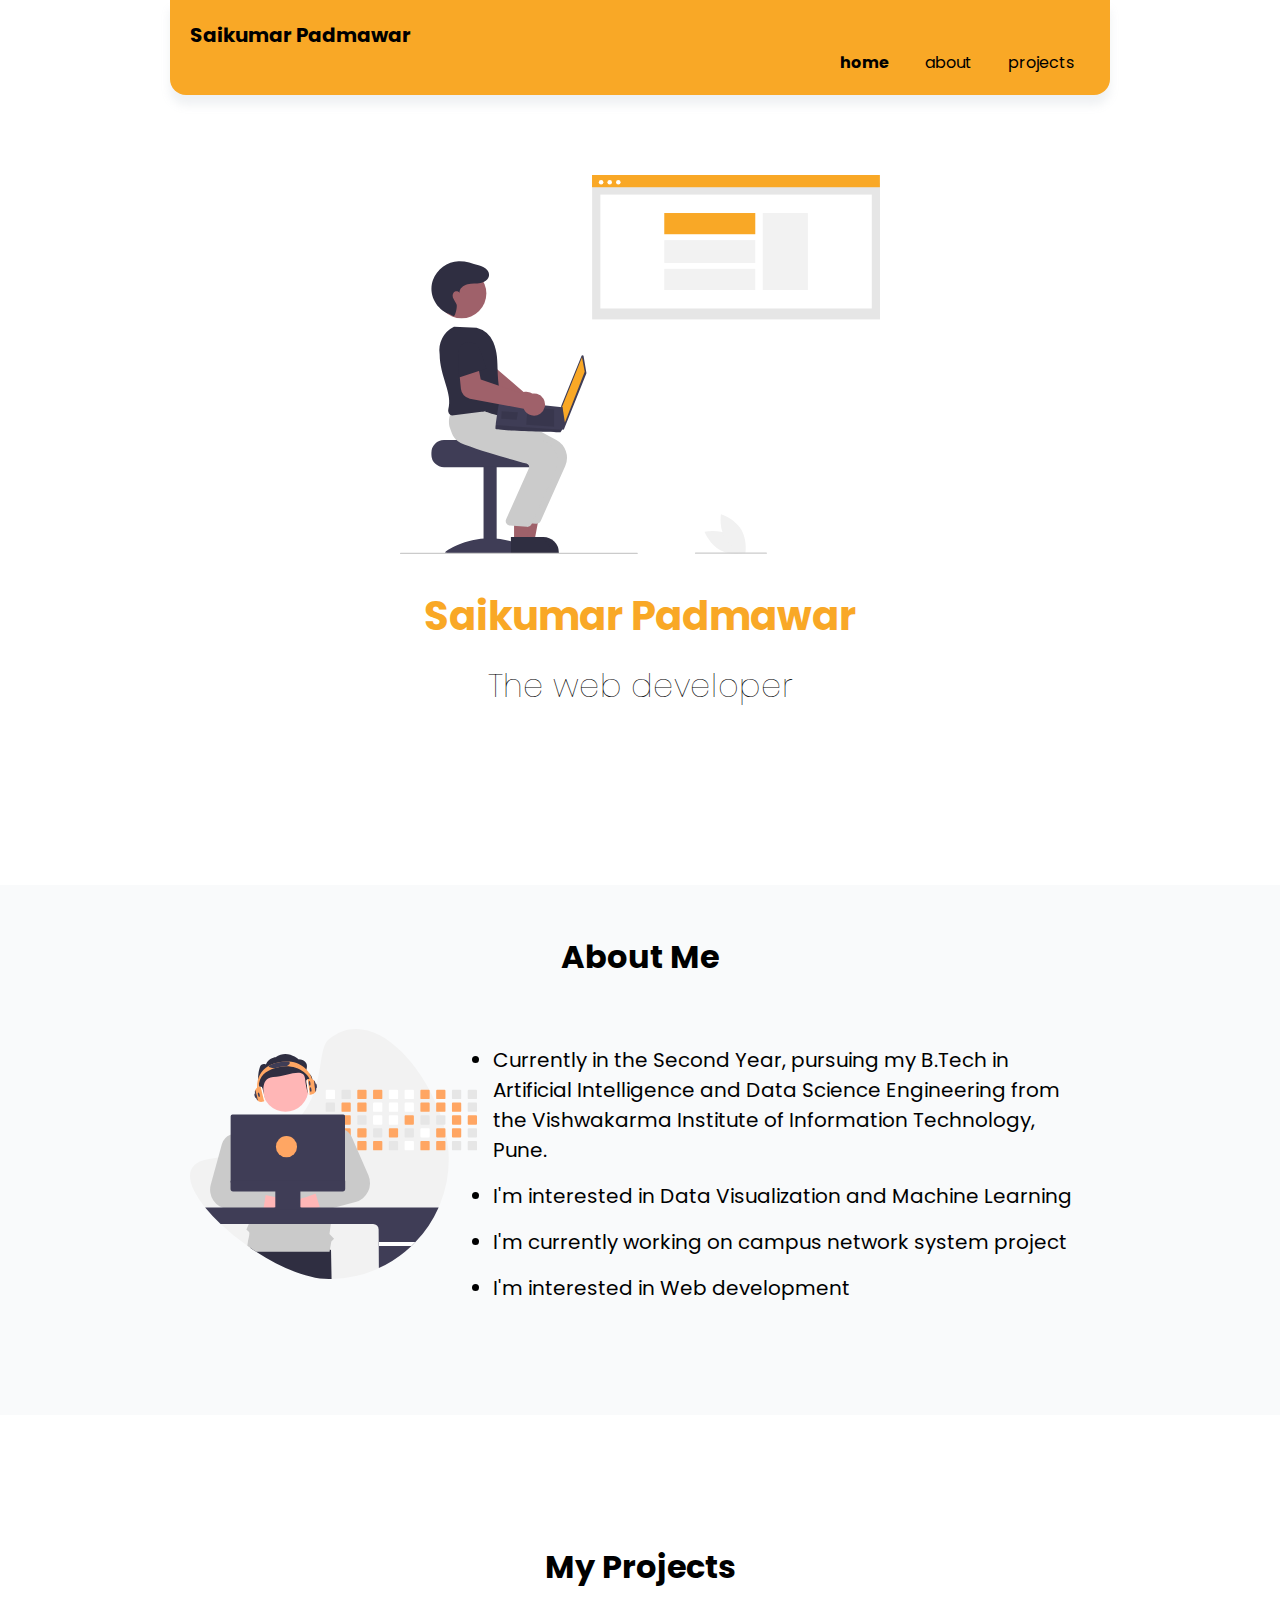
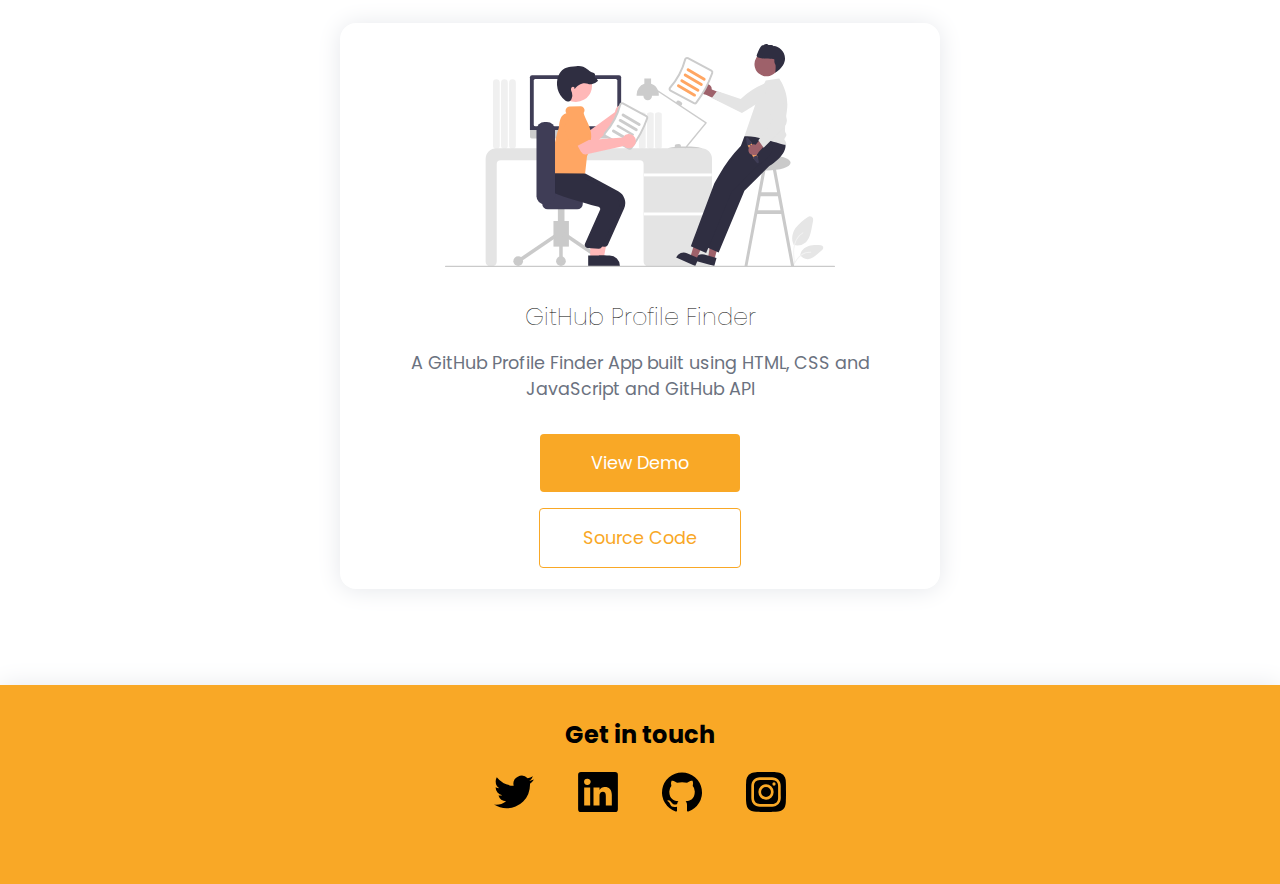
<file: index.html>
<!DOCTYPE html>
<html lang="en">
  <head>
    <meta charset="UTF-8" />
    <meta http-equiv="X-UA-Compatible" content="IE=edge" />
    <meta name="viewport" content="width=device-width, initial-scale=1.0" />
    <title>Saikumar Padmawar Portfolio</title>
    <link rel="stylesheet" href="./portfolio.css" />
  </head>

  <body>

    <!-- navigation -->
    <nav class="max-width-lg container-center navigation">
      <div class="nav-brand">Saikumar Padmawar</div>
      <ul class="list-non-bullet nav-pills">
        <li class="list-item-inline">
          <a href="" class="link nav-link link-active">home</a>
        </li>
        <li class="list-item-inline">
          <a href="#about" class="link nav-link">about</a>
        </li>
        <li class="list-item-inline">
          <a href="#project" class="link nav-link">projects</a>
        </li>
      </ul>
    </nav>

    <!-- header -->
    <header class="header max-width-md container-center">
      <img src="./header.svg" alt="" class="header-image" />
      <h1 class="header-heading">Saikumar Padmawar</h1>
      <h2 class="header-subheading">The web developer</h2>
    </header>

    <!-- about section -->
    <section class="section about" id="about">
      <h2 class="section-heading">About Me </h2>

      <div class="max-width-lg container-center section-info flex-container">
        <img
          src="./about_me.svg"
          alt=""
          width="300"
          height="250"
          class="about-image"
        />
        <ul>
          <li class="about-bullets">Currently in the Second Year, pursuing my B.Tech in Artificial Intelligence and Data Science Engineering from the Vishwakarma Institute of Information Technology, Pune.</li>
          <li class="about-bullets">I'm interested in Data Visualization and Machine Learning</li>
          <li class="about-bullets">I'm currently working on campus network system project</li>
          <li class="about-bullets">I'm interested in Web development</li>
        </ul>
      </div>
    </section>

    <!-- project section -->
    <section
      class="section projects max-width-md container-center"
      id="project"
    >
      <h2 class="section-heading">My Projects</h2>

      <div class="project-card">
        <img src="./project.svg" alt="" class="project-image" />
        <h3 class="project-heading">GitHub Profile Finder</h3>
        <p class="project-info">
          A GitHub Profile Finder App built using HTML, CSS and JavaScript and
          GitHub API
        </p>
        <a href="" class="link link-primary">View Demo</a>
        <a href="" class="link link-secondary">Source Code</a>
      </div>
    </section>

    <!-- footer -->
    <footer class="footer">
      <div class="footer-header">Get in touch</div>
      <ul>
        <li class="list-item-inline">
          <a href="https://twitter.com/SAIKUMARPADMAW1" class="link"
            ><img src="./twitter.svg" alt="" class="footer-icon"
          /></a>
        </li>
        <li class="list-item-inline">
          <a href="https://www.linkedin.com/in/saikumar-padmawar-0bab9b21b/" class="link"
            ><img src="./linkedin.svg" alt="" class="footer-icon"
          /></a>
        </li>
        <li class="list-item-inline">
          <a href="https://github.com/SaikumarPadmawar" class="link"
            ><img src="./github.svg" alt="" class="footer-icon"
          /></a>
        </li>
        <li class="list-item-inline">
            <a href="https://www.instagram.com/saikumarpadmawar/" class="link"
              ><img src="./instagram.svg" alt="" class="footer-icon"
            /></a>
          </li>
      </ul>
    </footer>
  </body>
</html>
</file>
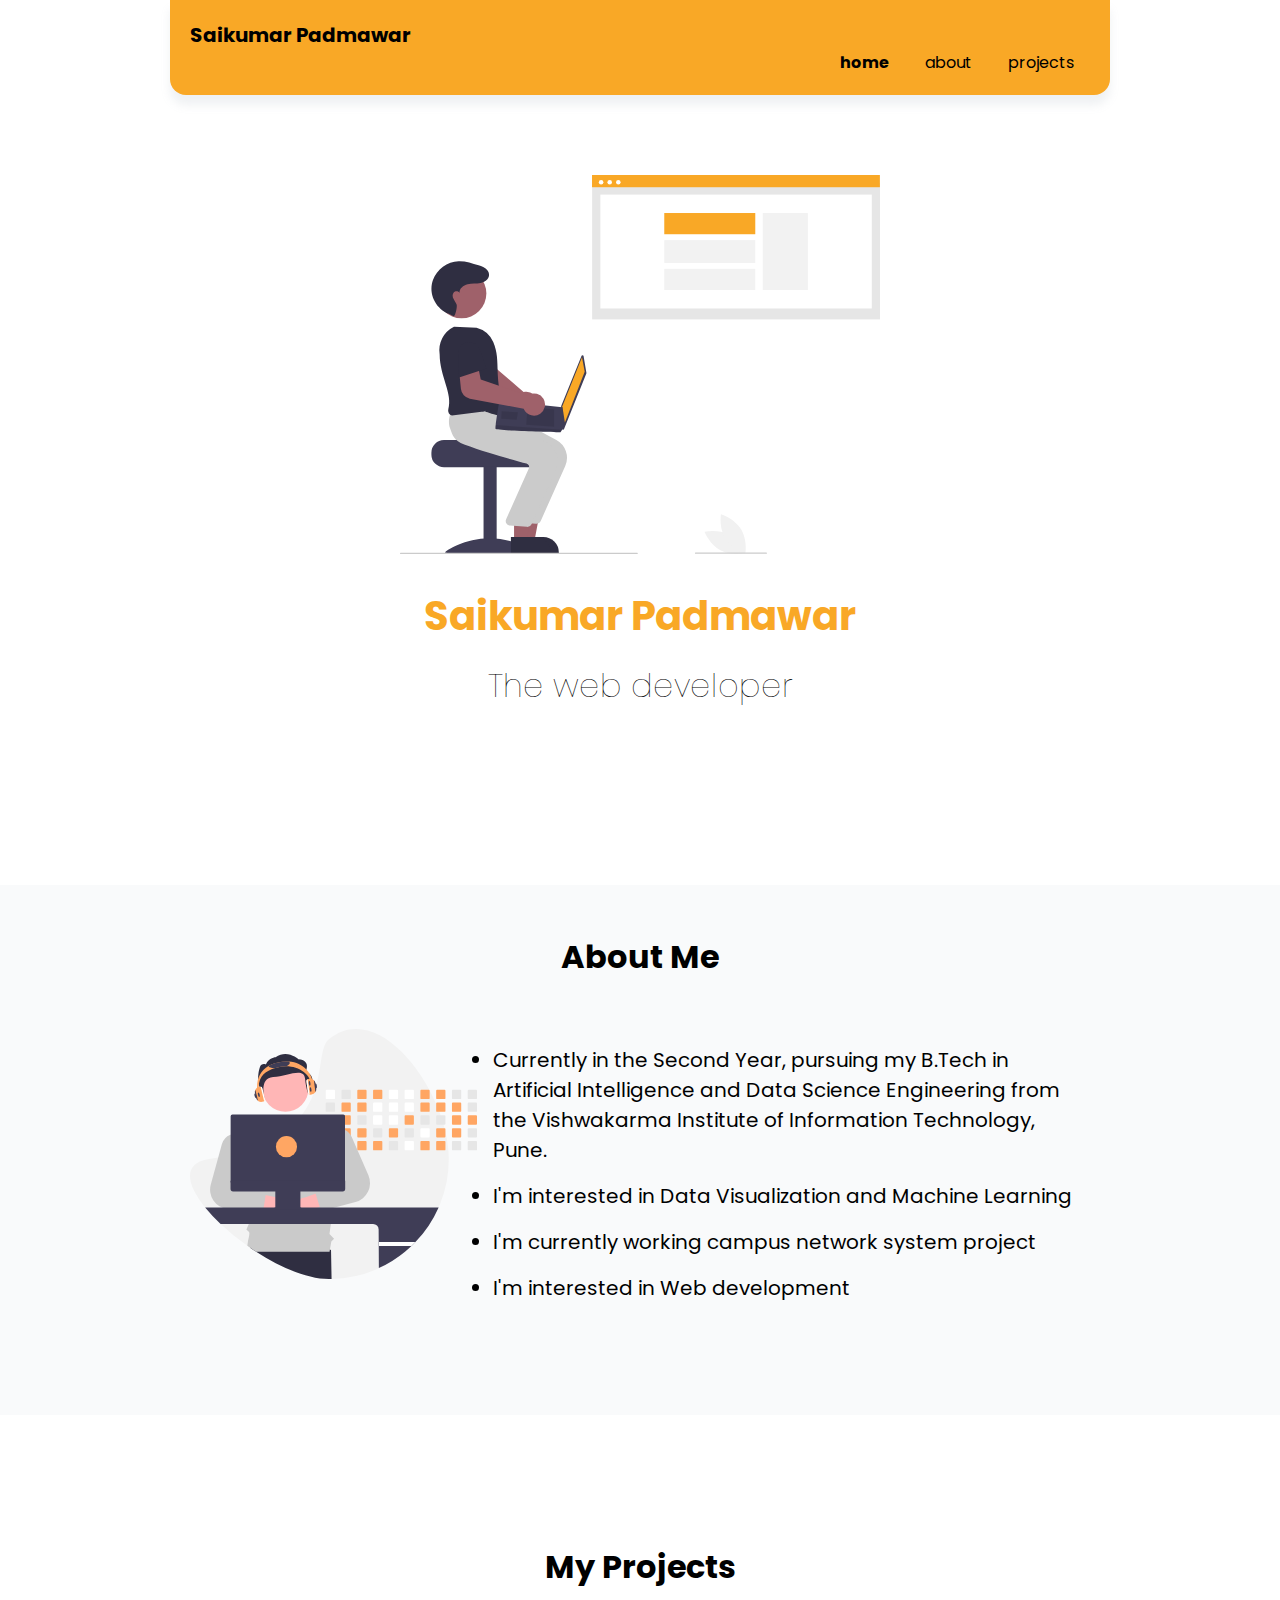
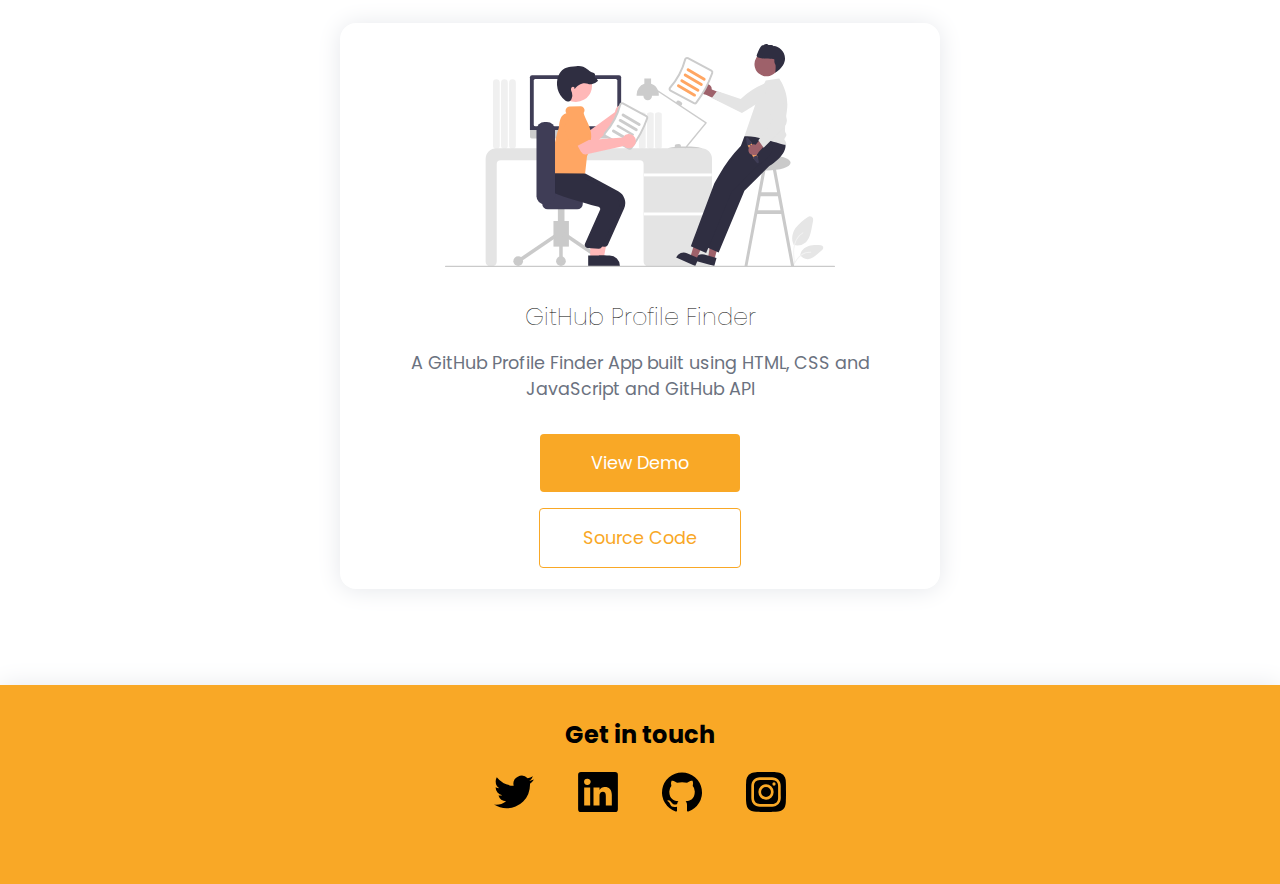
<file: portfolio.html>
<!DOCTYPE html>
<html lang="en">
  <head>
    <meta charset="UTF-8" />
    <meta http-equiv="X-UA-Compatible" content="IE=edge" />
    <meta name="viewport" content="width=device-width, initial-scale=1.0" />
    <title>Document</title>
    <link rel="stylesheet" href="./portfolio.css" />
  </head>

  <body>

    <!-- navigation -->
    <nav class="max-width-lg container-center navigation">
      <div class="nav-brand">Saikumar Padmawar</div>
      <ul class="list-non-bullet nav-pills">
        <li class="list-item-inline">
          <a href="" class="link nav-link link-active">home</a>
        </li>
        <li class="list-item-inline">
          <a href="#about" class="link nav-link">about</a>
        </li>
        <li class="list-item-inline">
          <a href="#project" class="link nav-link">projects</a>
        </li>
      </ul>
    </nav>

    <!-- header -->
    <header class="header max-width-md container-center">
      <img src="./header.svg" alt="" class="header-image" />
      <h1 class="header-heading">Saikumar Padmawar</h1>
      <h2 class="header-subheading">The web developer</h2>
    </header>

    <!-- about section -->
    <section class="section about" id="about">
      <h2 class="section-heading">About Me </h2>

      <div class="max-width-lg container-center section-info flex-container">
        <img
          src="./about_me.svg"
          alt=""
          width="300"
          height="250"
          class="about-image"
        />
        <ul>
          <li class="about-bullets">Currently in the Second Year, pursuing my B.Tech in Artificial Intelligence and Data Science Engineering from the Vishwakarma Institute of Information Technology, Pune.</li>
          <li class="about-bullets">I'm interested in Data Visualization and Machine Learning</li>
          <li class="about-bullets">I'm currently working campus network system project</li>
          <li class="about-bullets">I'm interested in Web development</li>
        </ul>
      </div>
    </section>

    <!-- project section -->
    <section
      class="section projects max-width-md container-center"
      id="project"
    >
      <h2 class="section-heading">My Projects</h2>

      <div class="project-card">
        <img src="./project.svg" alt="" class="project-image" />
        <h3 class="project-heading">GitHub Profile Finder</h3>
        <p class="project-info">
          A GitHub Profile Finder App built using HTML, CSS and JavaScript and
          GitHub API
        </p>
        <a href="" class="link link-primary">View Demo</a>
        <a href="" class="link link-secondary">Source Code</a>
      </div>
    </section>

    <!-- footer -->
    <footer class="footer">
      <div class="footer-header">Get in touch</div>
      <ul>
        <li class="list-item-inline">
          <a href="https://twitter.com/SAIKUMARPADMAW1" class="link"
            ><img src="./twitter.svg" alt="" class="footer-icon"
          /></a>
        </li>
        <li class="list-item-inline">
          <a href="https://www.linkedin.com/in/saikumar-padmawar-0bab9b21b/" class="link"
            ><img src="./linkedin.svg" alt="" class="footer-icon"
          /></a>
        </li>
        <li class="list-item-inline">
          <a href="https://github.com/SaikumarPadmawar" class="link"
            ><img src="./github.svg" alt="" class="footer-icon"
          /></a>
        </li>
        <li class="list-item-inline">
            <a href="https://www.instagram.com/saikumarpadmawar/" class="link"
              ><img src="./instagram.svg" alt="" class="footer-icon"
            /></a>
          </li>
      </ul>
    </footer>
  </body>
</html>
</file>
<file: portfolio.css>
@import url("https://fonts.googleapis.com/css2?family=Poppins:wght@400;600;700&display=swap");

* {
  padding: 0;
  margin: 0;
  scroll-behavior: smooth;
}

:root {
  --primary-color: #F9A826;
  --dark-gray: #6b7280;
  --light-gray: #f9fafb;
}

body {
  font-family: "Poppins", sans-serif;
}

/* ===  SPACES ===== */

.margin-md {
  margin: 2rem;
}

.margin-sm {
  margin: 1rem;
}

/* === max-width ==== */

.max-width-lg {
  max-width: 900px;
}

.max-width-md {
  max-width: 600px;
}

/* ==== containers === */

.container-center {
  margin: auto;
}

.container-fluid {
  background: var(--light-gray);
}

.flex-container {
  display: flex;
  justify-content: space-evenly;
  margin-top: 3rem;
}
/* ==== links ===== */

.link {
  text-decoration: none;
  padding: 0.5rem 1rem 0.5rem 1rem;
}

.link-primary {
  background-color: var(--primary-color);
  color: white;
  display: block;
  max-width: 120px;
  text-align: center;
  margin: 1rem;

  border-radius: 0.25rem;
}

.link-secondary {
  background-color: white;
  border: 1px solid var(--primary-color);
  color: var(--primary-color);
  display: block;
  max-width: 120px;
  text-align: center;
  margin: 1rem;
  border-radius: 0.25rem;
}

/* === lists ====== */

.list-non-bullet {
  list-style: none;
}

.list-item-inline {
  display: inline;
}

/* ====== navigation ======= */

.navigation {
  background-color: #F9A826;
  padding: 1.25rem;
  border-bottom-right-radius: 1rem;
  border-bottom-left-radius: 1rem;
  color: black;
  box-shadow: 0 10px 10px rgba(146, 161, 176, 0.15);
}

.nav-brand {
  color: inherit;
  font-weight: bold;
  font-size: 1.25rem;
}

.nav-pills {
  text-align: right;
}

.nav-link {
  color: black;
}

.link-active {
  font-weight: bold;
  border-bottom: 1px solid var(--primary-color);
}

/* ====== header ====== */

.header {
  margin-top: 5rem;
  height: 70vh;
}

.header-image {
  max-width: 80%;
  display: block;
  margin: auto;
  margin-bottom:2rem;
}

.header-heading {
  font-size: 2.5rem;
  text-align: center;
  color: var(--primary-color);
  margin: 1rem;
}

.header-subheading {
  font-size: 2rem;
  text-align: center;
  font-weight: 100;
}

.section {
  padding: 3rem 2rem 6rem 2rem;
  margin-top: 5rem;
}

/* about section */
.about {
  background: var(--light-gray);
}

.section-heading {
  text-align: center;
  font-size: 2rem;
}

.section-info {
  font-size: 1.25rem;
}

.about-bullets {
  margin: 1rem;
}

/* project section */

.project-card {
  padding: 1.3rem;
  margin: 1rem;
  box-shadow: 25px #c8d1e2;
  background: white;
  border-radius: 1rem;
  margin: auto;
  margin-top: 2rem;

  box-shadow: 0 1px 25px #e5e7eb;
}

.project-image {
  width: 70%;
  display: block;
  margin: auto;
}

.project-heading {
  margin-top: 1rem;
  font-size: 1.5rem;
  text-align: center;
  padding-top: 1rem;
  font-weight: 100;
}

.project-info {
  font-size: 1.1rem;
  text-align: center;
  padding: 1rem;
  margin-bottom: 1rem;
  color: var(--dark-gray);
}

.link-primary,
.link-secondary {
  margin: auto;
  margin-top: 1rem;
  padding: 1rem 2.5rem 1rem 2.5rem;
  font-size: 1.1rem;
}

/* ==== footer  =====*/

.footer {
  background-color: #F9A826;
  padding: 2rem;
  text-align: center;
  color: black;

  box-shadow: 0 1px 25px #e5e7eb;
  height: 15vh;
}

.footer-header {
  font-weight: bold;
  font-size: 1.5rem;
  margin-bottom: 1rem;
}

.footer .link {
  color: black;
  font-size: 1.2rem;
}

.footer-icon {
  width: 3rem;
}

@media (max-width: 800px) {
  .about-image {
    display: none;
  }

  .about-bullets {
    font-size: 1.1rem;
  }
}
</file>
